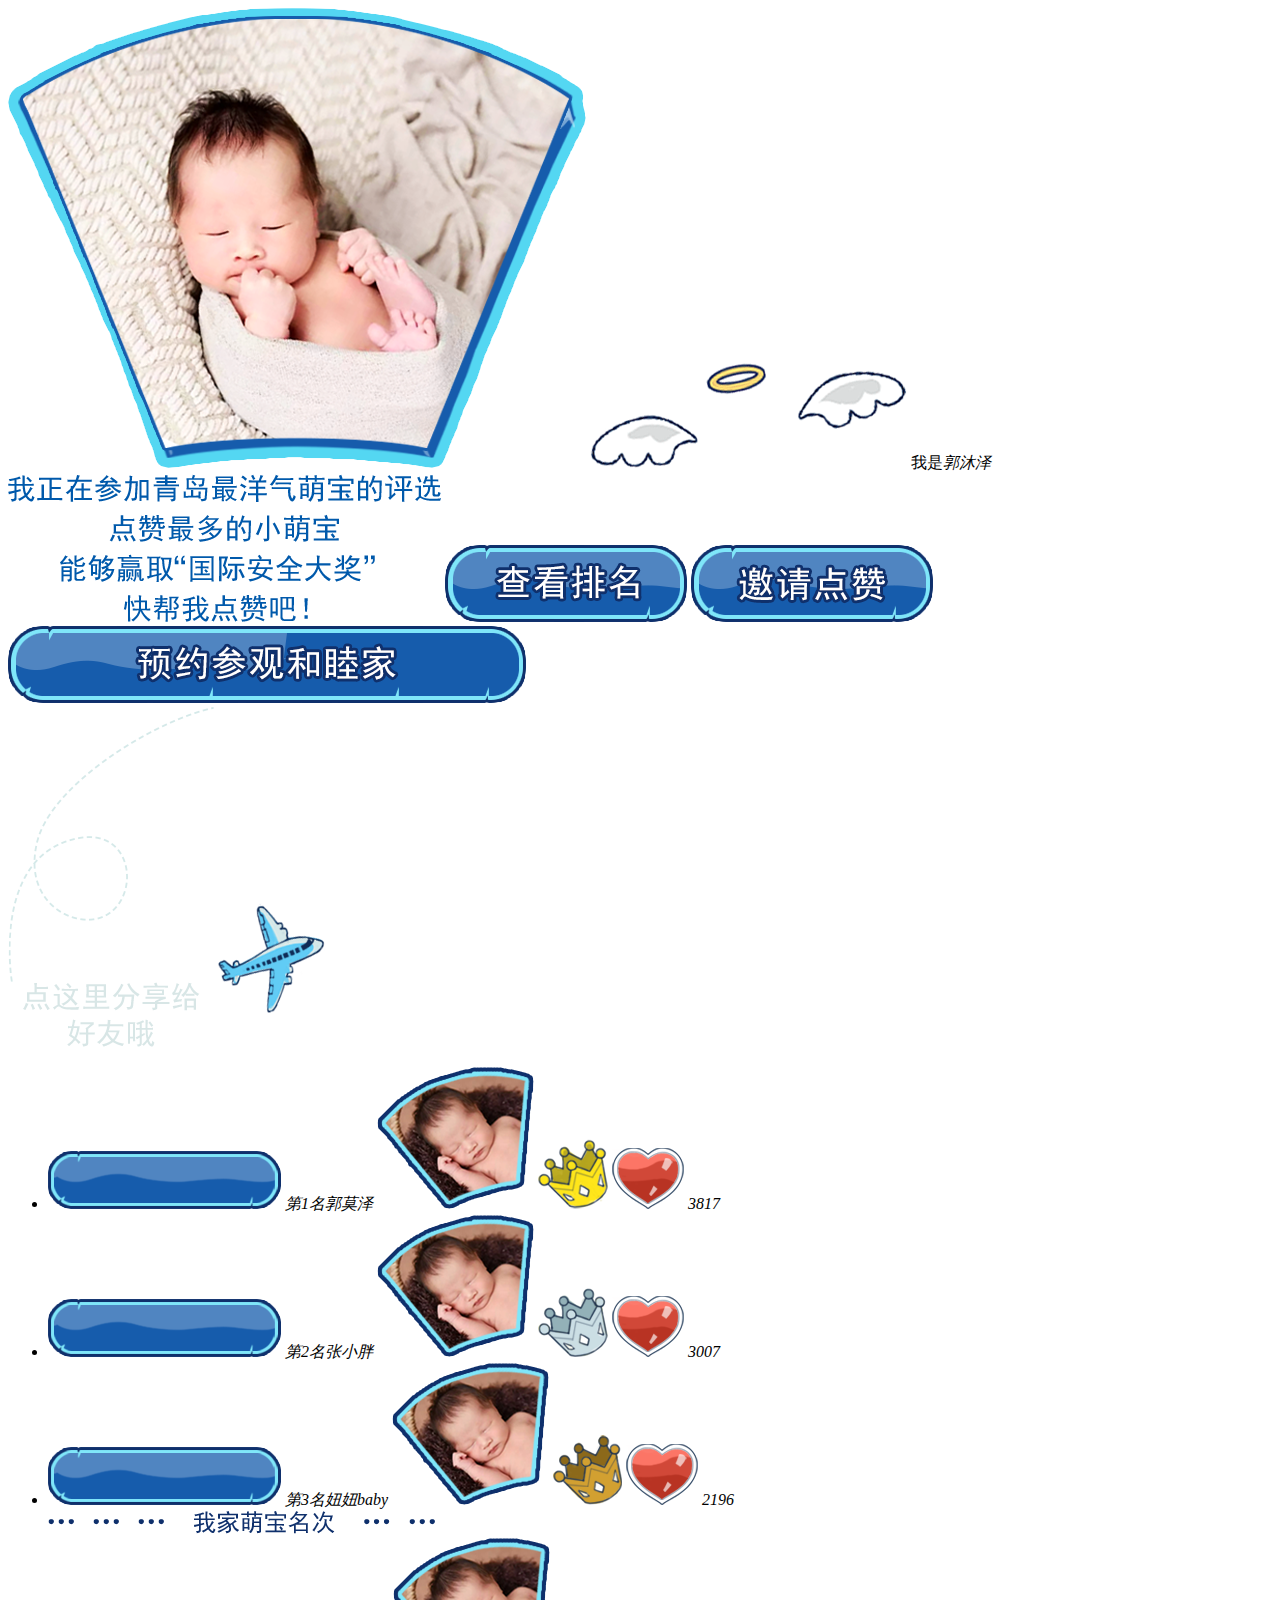
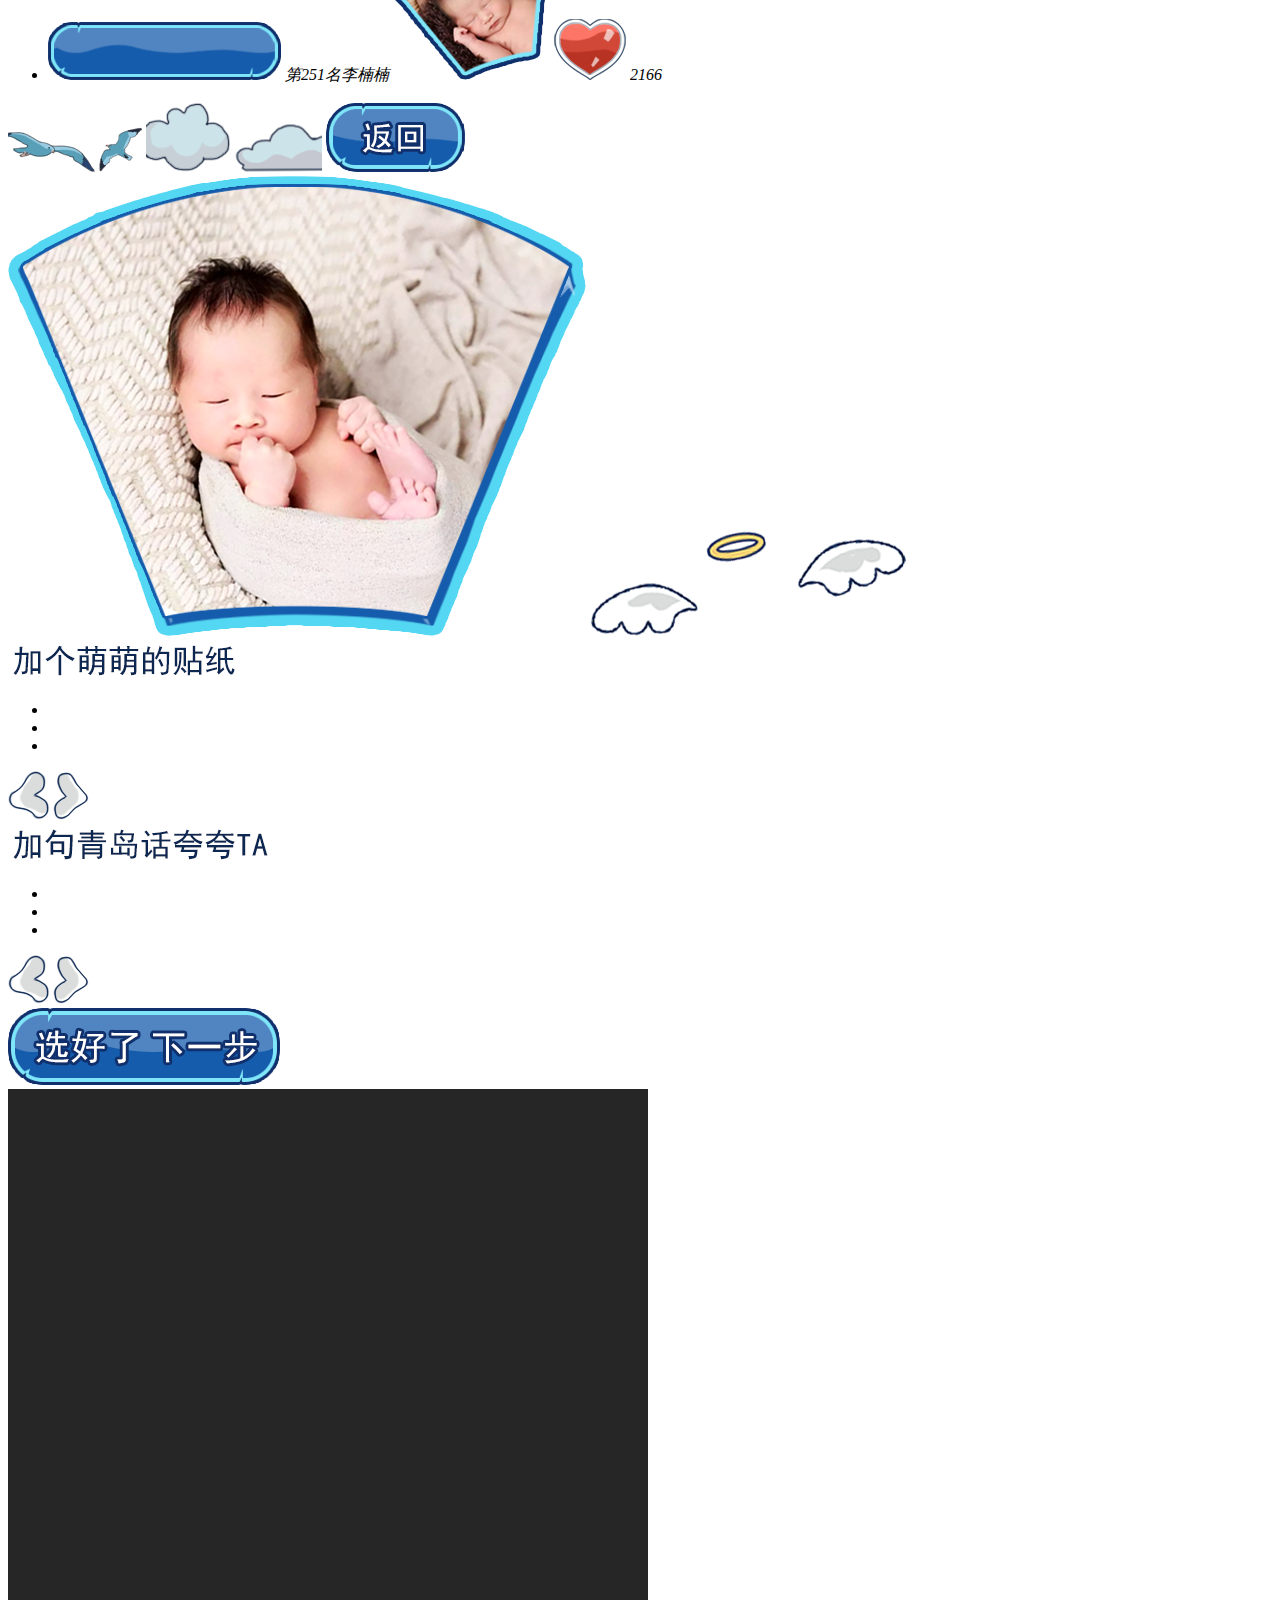
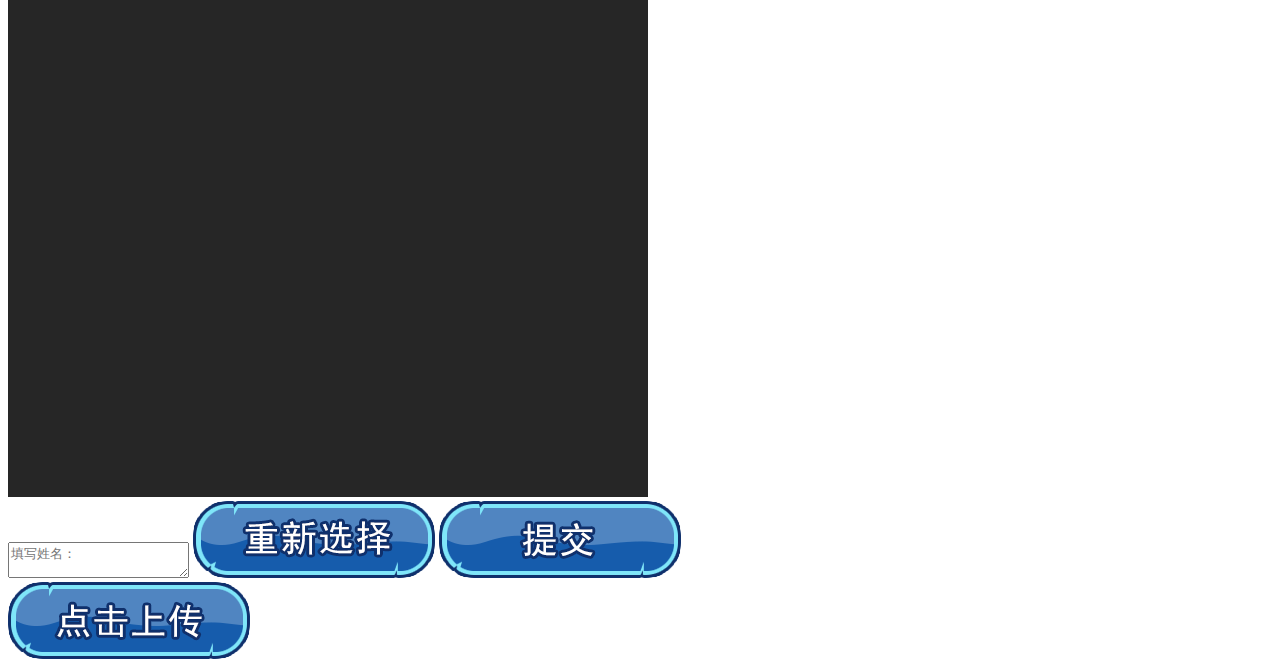
<file: angle.html>
﻿<!DOCTYPE html>
<html>
<head>
<title>微信模板页</title>
<meta http-equiv="Content-Type" content="text/html; charset=utf-8" />
<meta name="format-detection" content="telephone=no" />
<meta name="format-detection" content="email=no" />
<meta name="msapplication-tap-highlight" content="no" />
<meta http-equiv="Cache-Control" content="no-cache, no-store, must-revalidate" />
<meta http-equiv="Pragma" content="no-cache" />
<meta http-equiv="Expires" content="0" />
<script src="js/base/base.js"></script>
<script>
ibase.viewport('em');//设定css单位，默认值'em','html2canvas'，可选值'px'
ibase.orient('portrait');//设定锁定横屏还是竖屏,竖屏：portrait，横屏：landscape
ibase.load('css/index.css');//无缓存载入页面css
ibase.load('css/children.css');//无缓存载入页面css
</script>
</head>
<body ontouchstart>
<!--html区域-->
<article class="index">
	<section class="angle comport comback hidden">
		<img src="images/children/boy.png" class="boya">
		<img src="images/angle/angle.png" class="limb posit">
		<span class="ustxt txt2 fonta">我是<em class="usete fonta">郭沐泽</em></span>
		<img src="images/angle/text2.png" class="shtxt txt3">
		<img src="images/children/rank.png" class="btnrank btncom">
		<img src="images/angle/btninvite.png" class="btninvite btncom">
		<img src="images/children/look.png" class="btnlook">
	</section>
	<aside class="floor comport">
		<img src="images/angle/text3.png" class="text3 posit">
		<img src="images/angle/airplan.png" class="airplan posit">
	</aside>
	<section class="ranking comport hidden">
		<ul class="hlist posit">
			<li class="fir">
				<span class="first posit">
					<img src="images/angle/last.png" class="fimg posit">
					<em class="usnum fontb posit">第1名</em><em class="usname fontb posit">郭莫泽</em>
				</span>
				<img src="images/angle/head.png" class="head posit">
				<img src="images/angle/glod.png" class="glod posit">
				<span class="heart1 posit">
					<img src="images/angle/heart1.png" class="heimg">
					<em class="sorenum posit">3817</em>
				</span>
			</li>
			<li class="fir">
				<span class="first posit">
					<img src="images/angle/last.png" class="fimg posit">
					<em class="usnum fontb posit">第2名</em><em class="usname fontb posit">张小胖</em>
				</span>
				<img src="images/angle/head.png" class="head posit">
				<img src="images/angle/silver.png" class="glod posit">
				<span class="heart1 posit">
					<img src="images/angle/heart1.png" class="heimg">
					<em class="sorenum posit">3007</em>
				</span>
			</li>
			<li class="fir thr">
				<span class="first posit">
					<img src="images/angle/last.png" class="fimg posit">
					<em class="usnum fontb posit">第3名</em><em class="usname fontb posit">妞妞baby</em>
				</span>
				<img src="images/angle/head.png" class="head posit">
				<img src="images/angle/copper.png" class="glod posit">
				<span class="heart1 posit">
					<img src="images/angle/heart1.png" class="heimg">
					<em class="sorenum posit">2196</em>
				</span>
			</li>
			<img src="images/angle/self.png" class="self posit">
			<li class="fir">
				<span class="first posit">
					<img src="images/angle/last.png" class="fimg posit">
					<em class="usnum fontb posit">第251名</em><em class="fontb posit lname">李楠楠</em>
				</span>
				<img src="images/angle/head.png" class="head posit">
				<span class="heart1 posit">
					<img src="images/angle/heart1.png" class="heimg">
					<em class="sorenum posit">2166</em>
				</span>
			</li>
		</ul>
		<img src="images/angle/bird3.png" class="bird3 posit">
		<img src="images/angle/bird2.png" class="bird2 posit">
		<img src="images/angle/clound.png" class="clound posit">
		<img src="images/angle/clound2.png" class="clound2 posit">
		<img src="images/angle/btnback.png" class="btnback posit">
	</section>
	<section class="paster comport comback hidden">
		<img src="images/children/boy.png" class="boya">
		<img src="images/angle/angle.png" class="limb posit">
		<div class="ftags toptit posit">
			<img src="images/angle/tags.png" class="tags posit">
			<ul class="tlist posit">
				<li></li>
				<li></li>
				<li></li>
			</ul>
			<img src="images/angle/arr1.png" class="btPrev posit">
			<img src="images/angle/arr2.png" class="btNext posit">
		</div>
		<div class="fword botit posit">
			<img src="images/angle/word.png" class="word posit">
			<ul class="blist posit">
				<li></li>
				<li></li>
				<li></li>
			</ul>
			<img src="images/angle/arr1.png" class="btPrev posit">
			<img src="images/angle/arr2.png" class="btNext posit">
		</div>
		<img src="images/angle/btnnext.png" class="btnnext posit">
	</section>
	<section class="upload comport comback hidden">
		<img src="images/angle/gray.png" class="comport">
		<div class="camera posit boya">
			<div class="shell posit"></div>
		</div>
		<span class="write posit">
			<textarea class="wrname" placeholder="填写姓名：" maxlength="6"></textarea>
		</span>
		<img src="images/angle/btnagain.png" class="btnCamera posit">
		<img src="images/angle/btnsubmit.png" class="btnSubmit posit">
	</section>
	<section class="actrule comport">
		<img src="images/angle/btnupload.png" class="btnCamera btnupload posit">
	</section>
</article>
<!--javascript区域-->
<script src="https://res.wx.qq.com/open/js/jweixin-1.0.0.js"></script>
<script src="js/base/framwork.js"></script>
<script src="js/base/monitor.js"></script>
<script src="js/base/share.js"></script>
<script src="http://bamboo.api.be-xx.com/js/loop_api.js"></script>
<script src="js/base/user.js"></script>
<script src="js/base/reader.js"></script>
<script src="js/canvas/html2canvas.js"></script>
<script src="js/canvas/jcanvas.js"></script>
<script>ibase.load('js/index.js');</script>
</body>
</html>
</file>
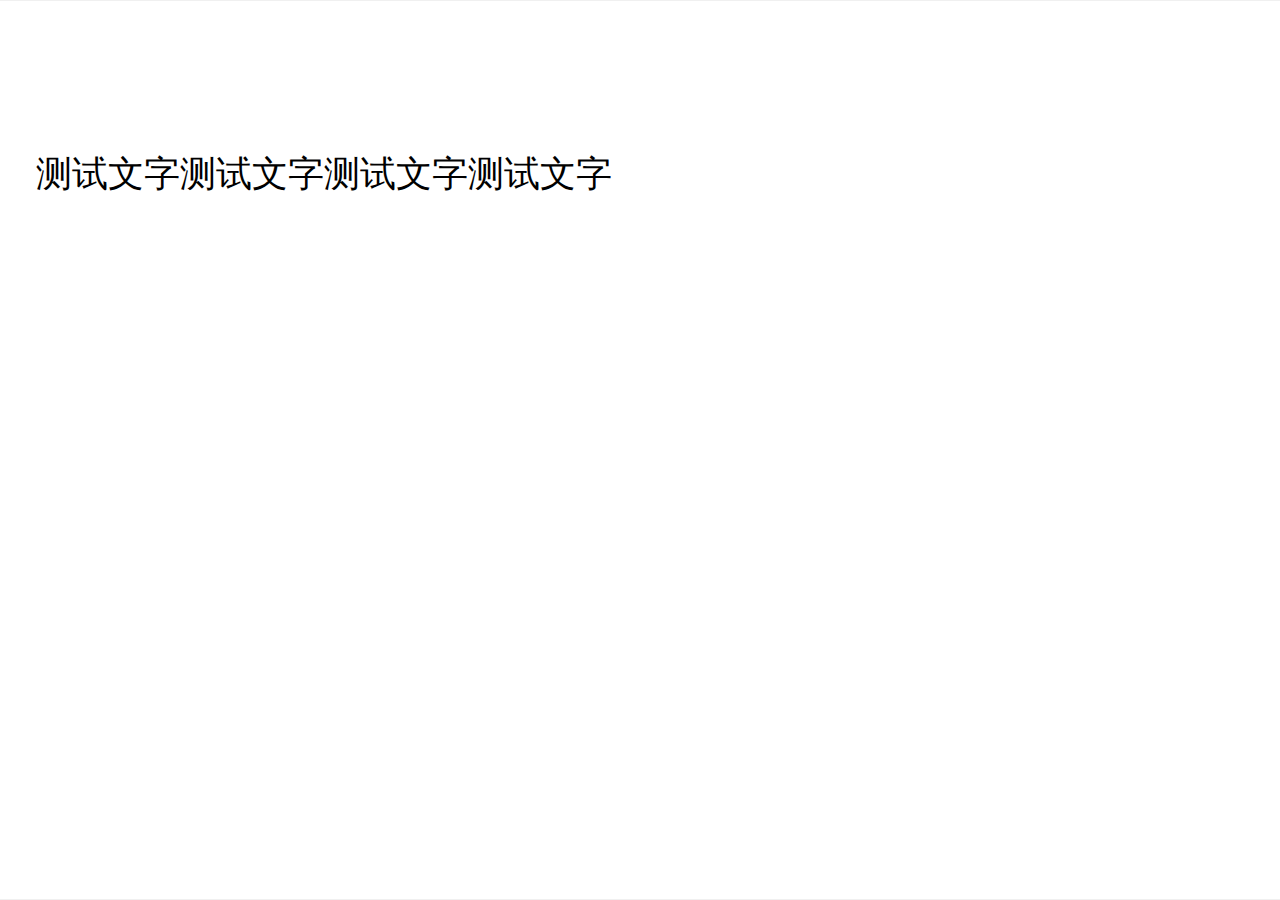
<file: landscape.html>
﻿<!DOCTYPE html>
<html>
<head>
<title>微信横屏模板页</title>
<meta charset="utf-8">
<meta name="viewport" content="width=device-width,target-densitydpi=device-dpi,initial-scale=1.0, minimum-scale=1.0, maximum-scale=1.0, user-scalable=no">
<meta name="format-detection" content="telephone=no" />
<meta name="format-detection" content="email=no" />
<meta http-equiv="Cache-Control" content="no-cache, no-store, must-revalidate" />
<meta http-equiv="Pragma" content="no-cache" />
<meta http-equiv="Expires" content="0" />
<script src="js/base/base.js"></script>
<script>
ibase.init('landscape','px',1206,750,'cover',false);//参数1：锁定方向、参数2：css度量单位、参数3：设计宽度、参数4：设计高度、参数5：缩放模式(cover,contain,full)、参数6：假横屏锁定，默认false
ibase.load('css/index.landscape.css');//无缓存加载文件
</script>
</head>
<body>
<!--------------------------------------------------------------html区域-------------------------------------------------------------------------------------------->
<article style="opacity: 0;">
	<section>
		<p style="position: absolute; left: 30px; top: 130px; font-size: 30px;">测试文字测试文字测试文字测试文字</p>
	</section>
</article>
<!--------------------------------------------------------------javascript区域-------------------------------------------------------------------------------------->
<script src="https://res.wx.qq.com/open/js/jweixin-1.2.0.js"></script>
<script src="js/base/jquery.js"></script>
<script src="js/base/framwork.js"></script>
<script src="js/base/monitor.js"></script>
<script src="js/base/share.js"></script>
<script src="http://bamboo.api.be-xx.com/js/loop_api.js"></script>
<script src="js/base/user.js"></script>
<script>ibase.load('js/index.landscape.js');</script>
</body>
</html>
</file>
